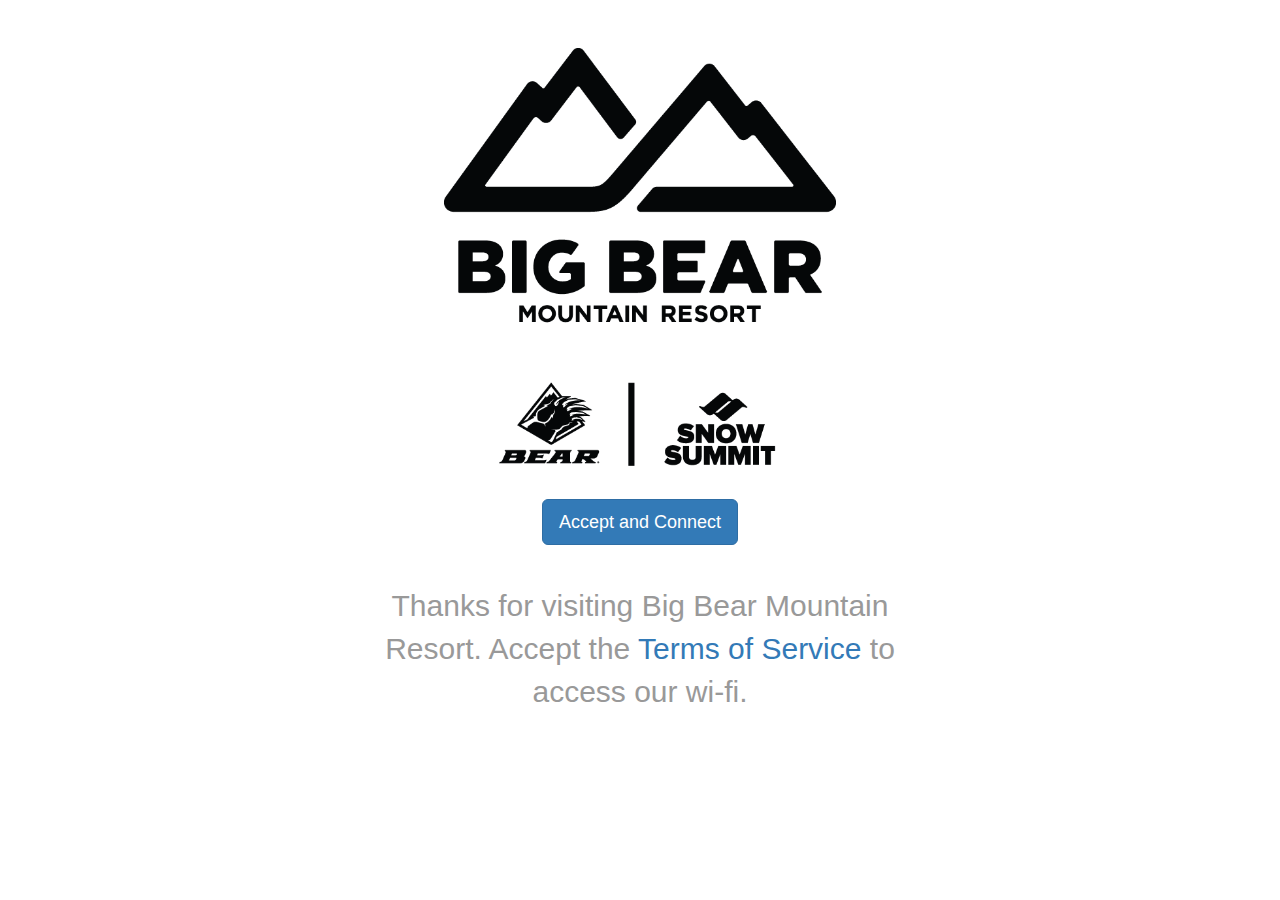
<file: index.html>
<!DOCTYPE html>
<html>
  <head>
    <meta charset="utf-8">
    <meta name="viewport" content="width=device-width, initial-scale=1.0">
    <title>Welcome to Big Bear Mountain Resort!</title>
    <link rel="stylesheet" type="text/css" href="css/bootstrap.min.css">
    <link rel="stylesheet" type="text/css" href="css/main.css">
    <script type="text/javascript" src="js/jquery-3.1.1.slim.min.js"></script>
    <script type="text/javascript" src="js/bootstrap.min.js"></script>

  </head>

  <body>
    <div class="container-fluid">
      <!-- Logo Row -->
      <div class="row">
        <div class="col-md-4 col-md-offset-4 text-center">
          <img src="images/BBMR_Combo.png" alt="BBMR Combo Logo" class="img-responsive center-block portal-logo">
        </div>
      </div>
      <!-- Connect Btn Row -->
      <div class="row">
        <div class="col-md-6 col-md-offset-3 text-center">
          <form name="input" method="post" action="login">
            <div class="form-controls">
              <unifi if="auth_none">
                <input name="connect" type="submit" value="Accept and Connect" id="connect" class="btn btn-primary btn-lg requires-tou" />
              </unifi>
            </div>
          </form>
        </div>
      </div>
      <!-- TOS intro paragraph -->
      <div class="row portal-tos">
        <div class="col-md-6 col-md-offset-3 text-center">
            Thanks for visiting Big Bear Mountain Resort. Accept the <a data-toggle="modal" data-target="#tosModal" class="clickable">Terms of Service</a> to access our wi-fi.
        </div>
      </div>
      <!-- end TOS row -->
  </div>


    <!-- TOS Modal -->
    <div class="modal fade" id="tosModal" tabindex="-1" role="dialog" aria-labelledby="myModalLabel">
      <div class="modal-dialog" role="document">
        <div class="modal-content">
          <div class="modal-header">
            <h4 class="modal-title" id="myModalLabel">Terms of Service</h4>
          </div>
          <div class="modal-body">
            <div class="tou-wrapper" id="tou">
              <div class="tou">
              <p>By accessing the wireless network, you acknowledge that you're of legal age, you have read and understood and agree to be bound by this agreement</p>
              <ul>
                <li>The wireless network service is provided by the property owners and is completely at their discretion. Your access to the network may be blocked, suspended, or terminated at any time for any reason.</li>
                <li>You agree not to use the wireless network for any purpose that is unlawful and take full responsibility of your acts.</li>
                <li>The wireless network is provided &quot;as is&quot; without warranties of any kind, either expressed or implied. </li>
              </ul>
              </div>
            </div>
          </div>
          <div class="modal-footer">
            <button type="button" class="btn btn-default" data-dismiss="modal">Close</button>
          </div>
        </div>
      </div>
    </div>
    <!-- End TOS Modal -->


  </body>
</html>
</file>
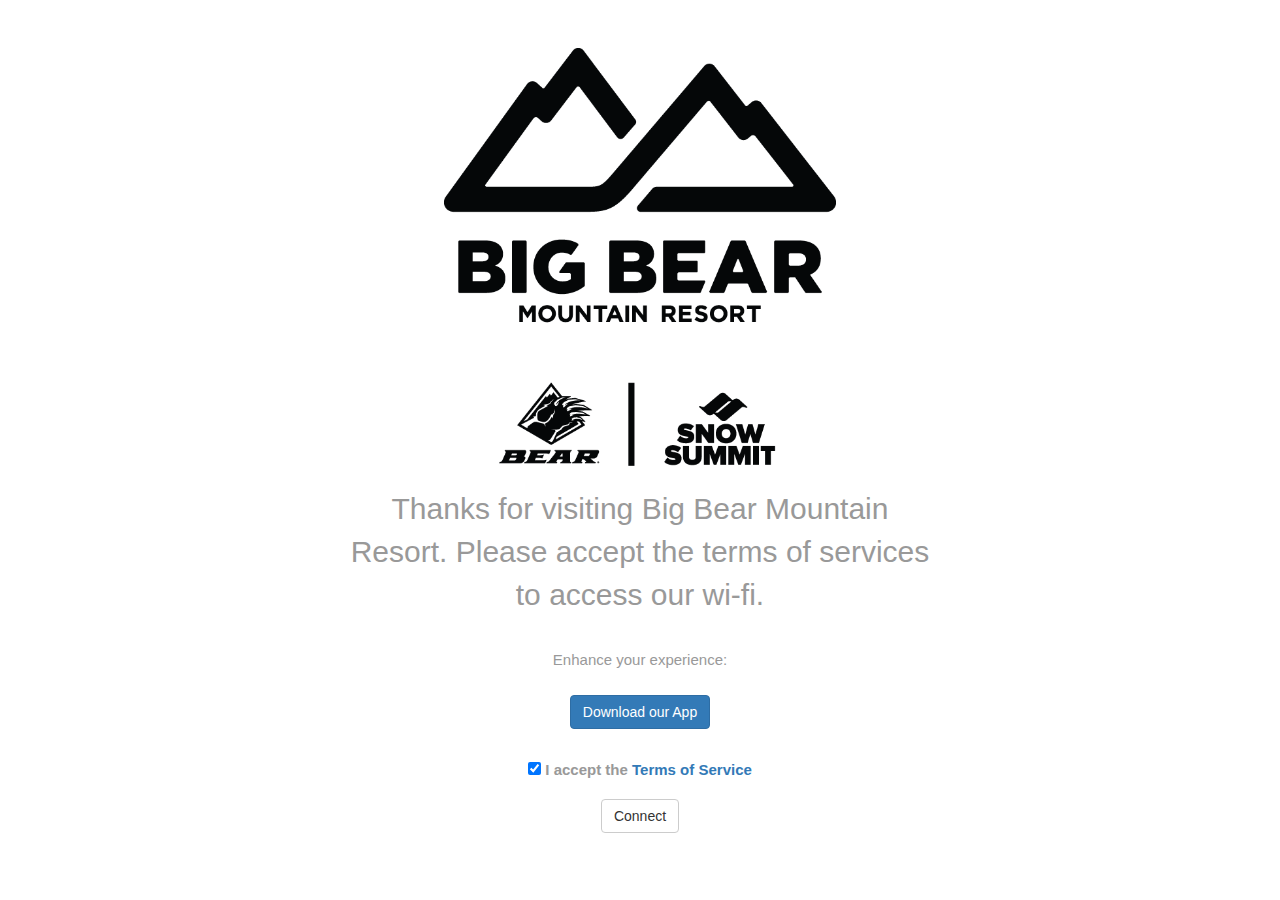
<file: index-download_app.html>
<!DOCTYPE html>
<html>
  <head>
    <meta charset="utf-8">
    <meta name="viewport" content="width=device-width, initial-scale=1.0">
    <title>Welcome to Big Bear Mountain Resort!</title>
    <link rel="stylesheet" type="text/css" href="css/bootstrap.min.css">
    <link rel="stylesheet" type="text/css" href="css/main.css">
    <script type="text/javascript" src="js/jquery-3.1.1.slim.min.js"></script>
    <script type="text/javascript" src="js/bootstrap.min.js"></script>
    <script type="text/javascript">
    // Toggles the button to connect to wifi depending on whether user agrees or not
      function toggleBtn() {
        if (!document.getElementById("accept-tou").checked) {
          document.getElementById("connect").disabled = true;
        }
        else {
          document.getElementById("connect").disabled = false;
        }
      };
    </script>

  </head>

  <body>
    <div class="container-fluid main-div">
      <!-- Logo Row -->
      <div class="row">
        <div class="col-md-4 col-md-offset-4 text-center">
          <img src="images/BBMR_Combo.png" alt="BBMR Combo Logo" class="img-responsive center-block portal-logo">
        </div>
      </div>
      <!-- TOS intro paragraph -->
      <div class="row portal-tos">
        <div class="col-md-6 col-md-offset-3 text-center">
          <p>
            Thanks for visiting Big Bear Mountain Resort. Please accept the terms of services to access our wi-fi.
          </p>
        </div>
      </div>
      <!-- App Promo -->
      <div class="row">
        <div class="col-md-6 col-md-offset-3 text-center">
          <p>Enhance your experience:</p>
          <a class="btn btn-primary" type="button" target="_blank" href="https://www.bigbearmountainresort.com/winter/home/mobile-app">Download our App</a>
        </div>
      </div>
      <!-- Accept TOS row -->
      <div class="row portal-accept">
        <div class="col-md-6 col-md-offset-3 text-center">
          <form name="input" method="post" action="login">
            <div class="tou-box">
              <fieldset class="accept-tou">
                <input id="accept-tou" type="checkbox" onclick="toggleBtn();" checked="checked" name="accept-tou" value="yes" />
                <label class="normal" for="accept-tou">I accept the <a data-toggle="modal" data-target="#tosModal">Terms of Service</a></label>
              </fieldset>
              <div class="form-controls">
                <unifi if="auth_none">
                  <input name="connect" type="submit" value="Connect" id="connect" class="btn btn-default requires-tou" />
                </unifi>
              </div>
            </div>
          </form>
        </div>
      </div>
      <!-- end TOS row -->
    </div>


    <!-- TOS Modal -->
    <div class="modal fade" id="tosModal" tabindex="-1" role="dialog" aria-labelledby="myModalLabel">
      <div class="modal-dialog" role="document">
        <div class="modal-content">
          <div class="modal-header">
            <h4 class="modal-title" id="myModalLabel">Terms of Service</h4>
          </div>
          <div class="modal-body">
            <div class="tou-wrapper" id="tou">
              <div class="tou">
              <p>By accessing the wireless network, you acknowledge that you're of legal age, you have read and understood and agree to be bound by this agreement</p>
              <ul>
                <li>The wireless network service is provided by the property owners and is completely at their discretion. Your access to the network may be blocked, suspended, or terminated at any time for any reason.</li>
                <li>You agree not to use the wireless network for any purpose that is unlawful and take full responsibility of your acts.</li>
                <li>The wireless network is provided &quot;as is&quot; without warranties of any kind, either expressed or implied. </li>
              </ul>
              </div>
            </div>
          </div>
          <div class="modal-footer">
            <button type="button" class="btn btn-default" data-dismiss="modal">Close</button>
          </div>
        </div>
      </div>
    </div>
    <!-- End TOS Modal -->


  </body>
</html>
</file>
<file: css/main.css>
/*Custom CSS for responsive logo, padding, and fonts*/
.portal-tos {
  padding: 2em;
}
.main-div {
  margin-top: 2em;
  margin-bottom: 2em;
}
.row {
  padding: .5em;
}
.btn {
  margin: 1em;
}
.clickable {
  cursor: pointer;
}

body {
  margin: 40px 0;
  font-family: sans-serif;
  font-size: 1.5em;
  color: #999;
}
@media (max-width: 993px) {
   .portal-logo {
      max-width: 250px;
    }
}
@media (min-width: 1100px) {
  .portal-tos {
    font-size: 2em;
  }
}
</file>
